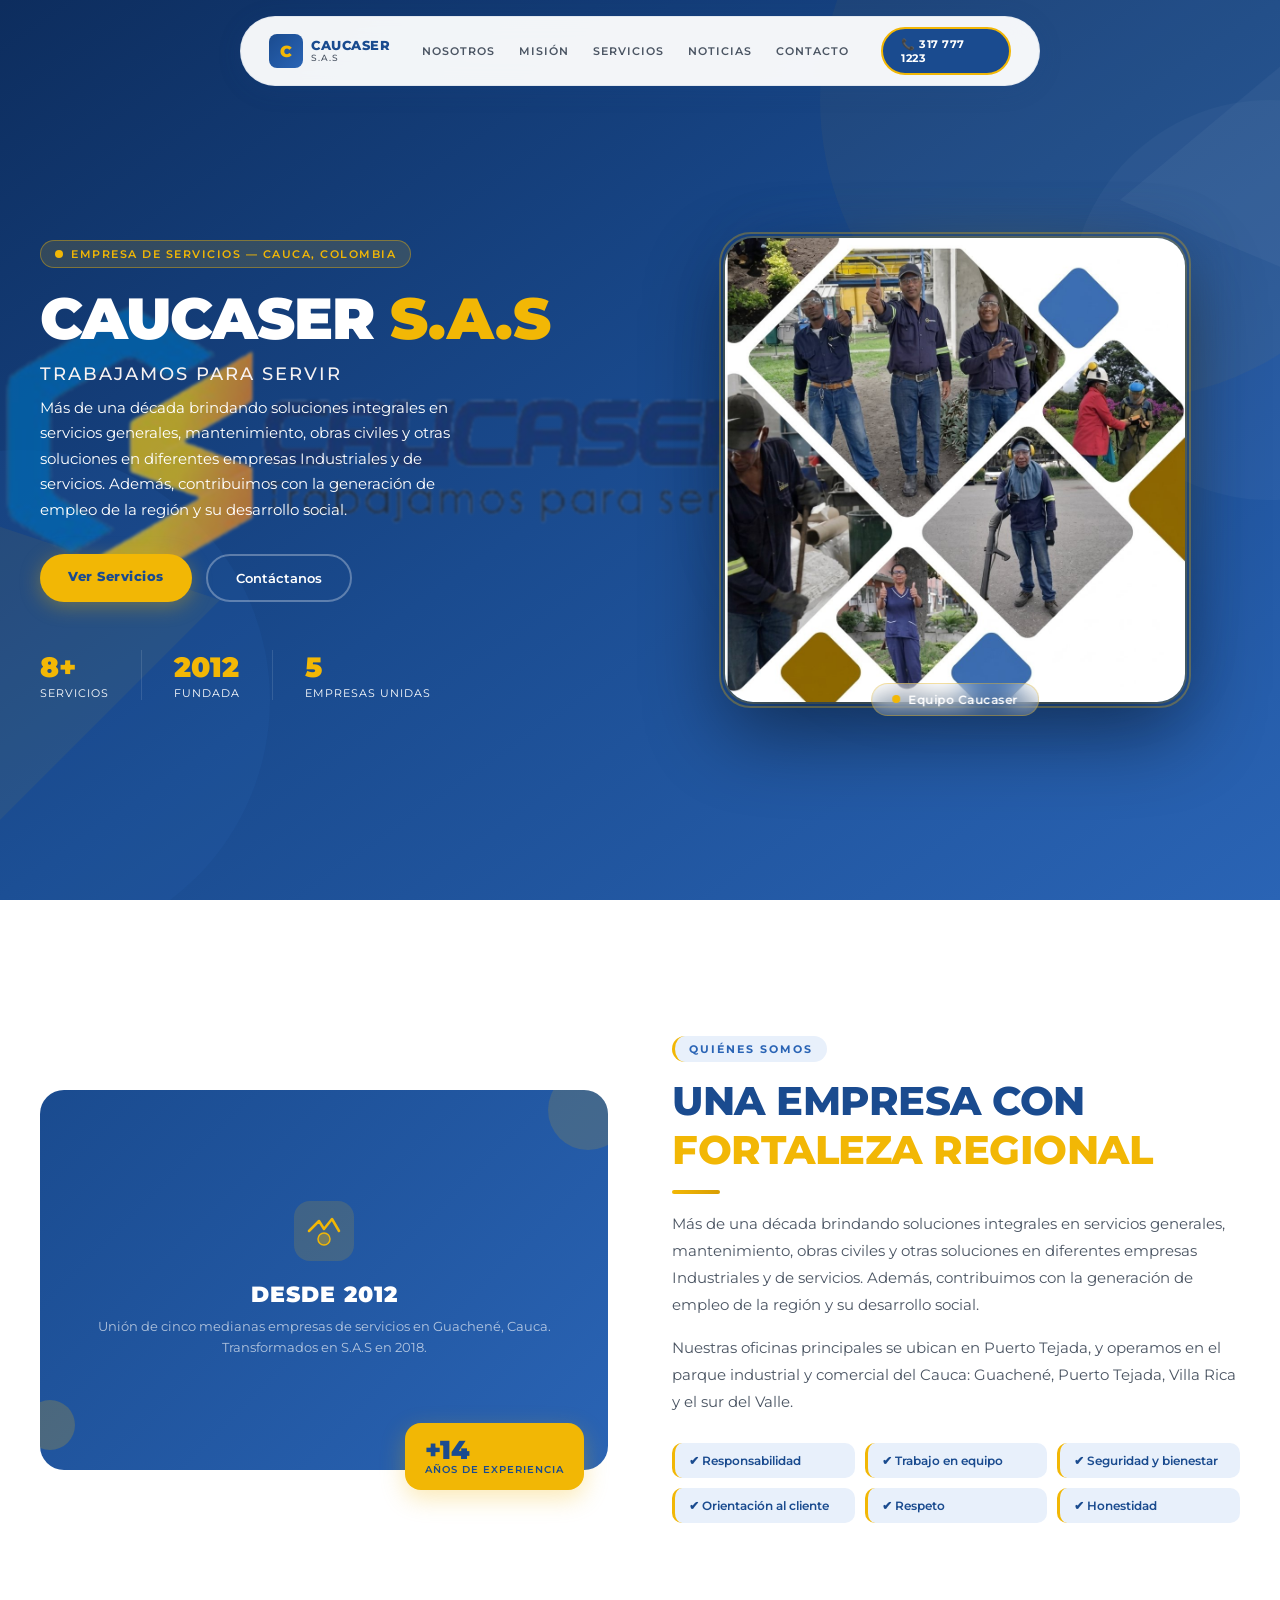
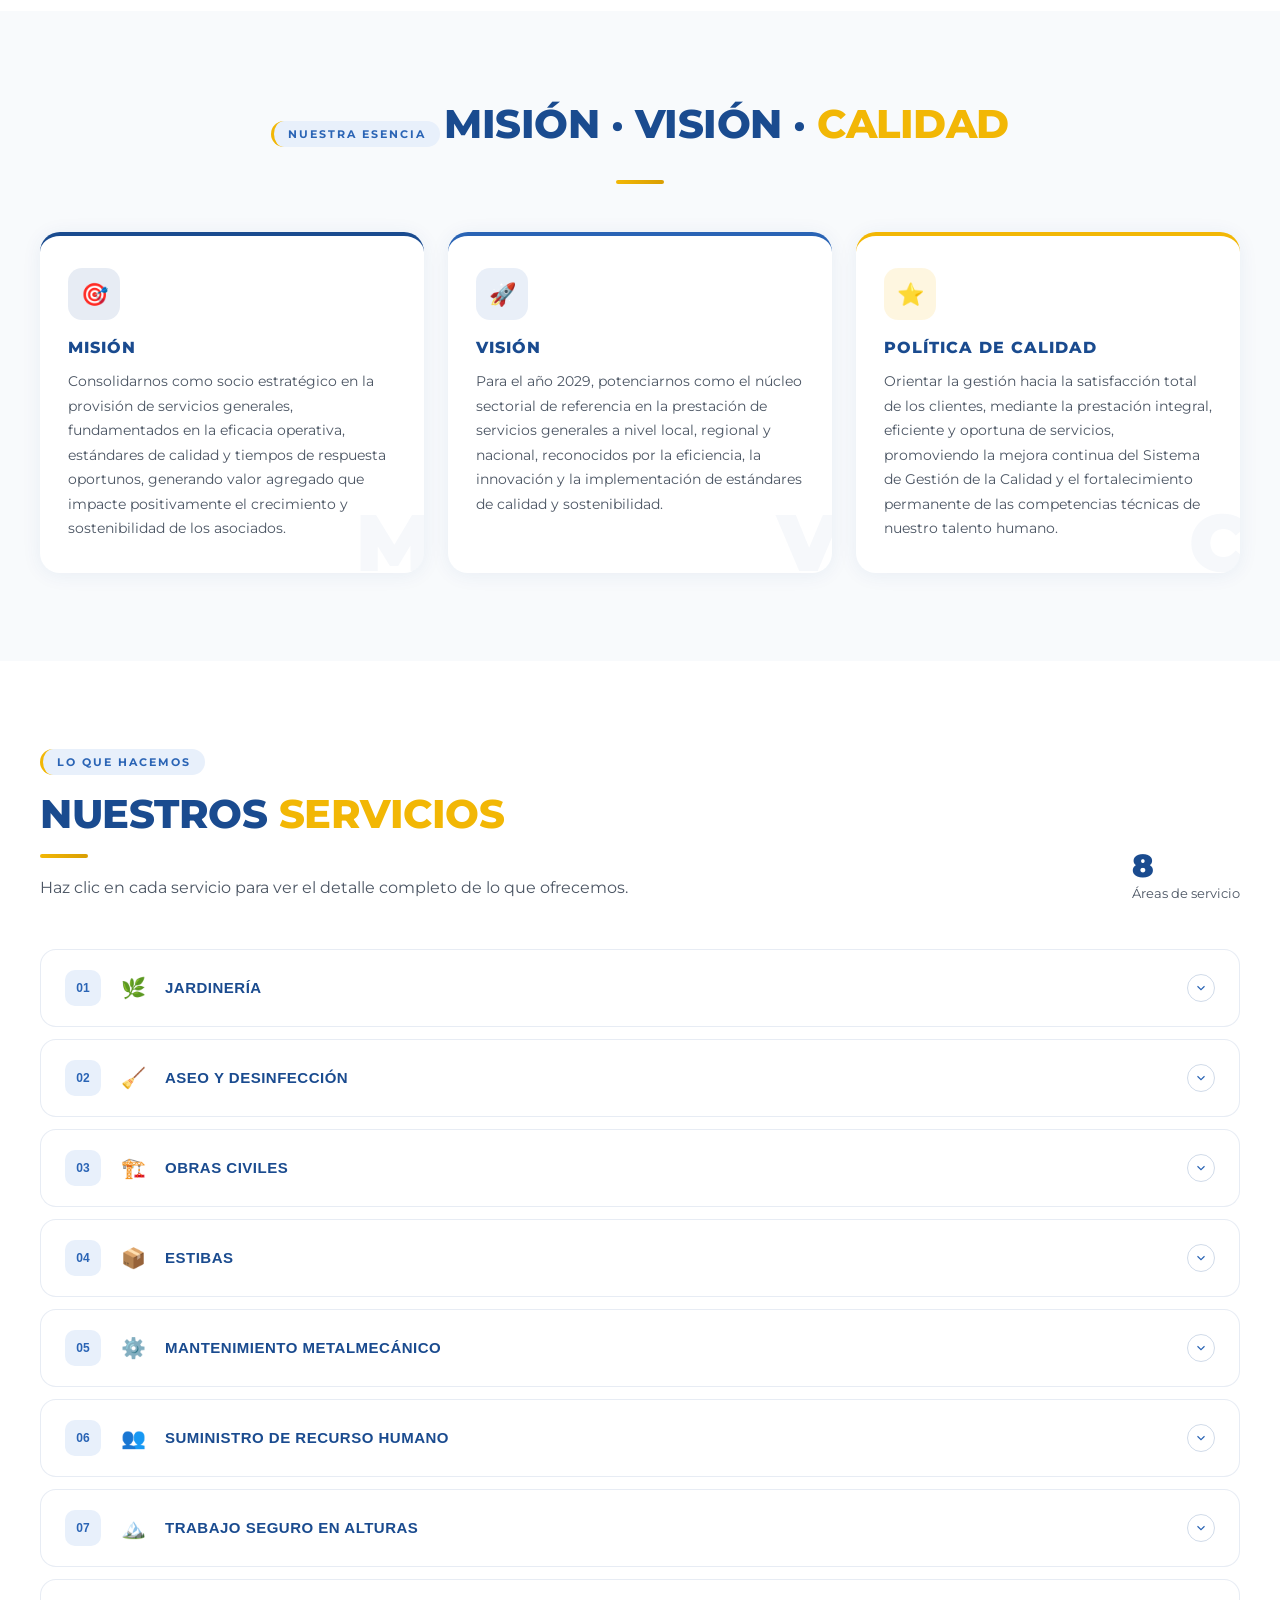
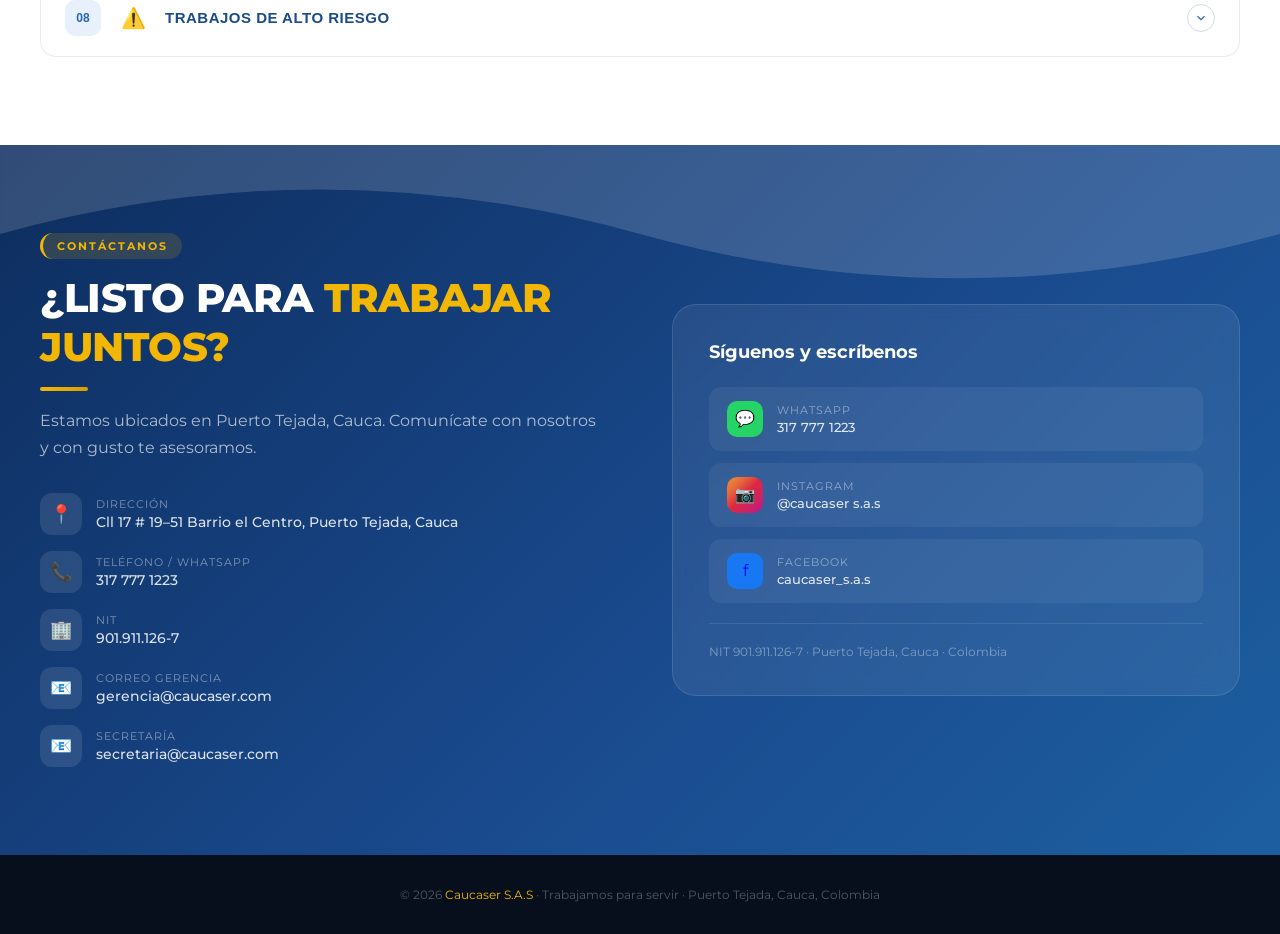
<file: index.html>
<!DOCTYPE html>
<html lang="es">
<head>
<meta charset="UTF-8">
<meta name="viewport" content="width=device-width, initial-scale=1.0">
<title>Caucaser S.A.S — Trabajamos para servir</title>
<link rel="preconnect" href="https://fonts.googleapis.com">
<link href="https://fonts.googleapis.com/css2?family=Montserrat:wght@400;500;600;700;800;900&display=swap" rel="stylesheet">
<link rel="stylesheet" href="estilo.css">
<link rel="icon" href="emblema.ico">
</head>
<body>

<!-- NAV -->
<nav id="navbar">
  <a href="#inicio" class="nav-logo">
    <div class="nav-logo-icon"><span>C</span></div>
    <div>
      <div class="nav-logo-text">Caucaser</div>
      <div class="nav-logo-sub">S.A.S</div>
    </div>
  </a>
  <div class="nav-links">
    <a href="#nosotros">Nosotros</a>
    <a href="#mision">Misión</a>
    <a href="#servicios">Servicios</a>
    <a href="/noticias.html">Noticias</a>
    <a href="#contacto">Contacto</a>
  </div>


  <a href="tel:3177771223" class="nav-cta">📞 317 777 1223</a>
  <div class="hamburger" id="hamburger">
    <span></span><span></span><span></span>
  </div>
</nav>

<!-- MOBILE MENU -->
<div class="mobile-menu" id="mobileMenu">
  <button class="mobile-close" id="mobileClose">✕</button>
  <a href="#nosotros" class="mobile-link">Nosotros</a>
  <a href="#mision" class="mobile-link">Misión</a>
  <a href="#servicios" class="mobile-link">Servicios</a>
  <a href="/noticias.html">Noticias</a>
  <a href="#contacto" class="mobile-link">Contacto</a>
</div>

<!-- HERO -->
<section id="inicio">
  <div class="hero-wave">
    <svg viewBox="0 0 1440 900" xmlns="http://www.w3.org/2000/svg" preserveAspectRatio="xMidYMid slice">
      <circle cx="1200" cy="100" r="300" fill="rgba(242,183,5,0.04)"/>
      <circle cx="1350" cy="300" r="200" fill="rgba(255,255,255,0.03)"/>
      <circle cx="100" cy="700" r="250" fill="rgba(42,100,181,0.15)"/>
      <polygon points="0,900 300,600 0,500" fill="rgba(242,183,5,0.06)"/>
      <polygon points="1440,0 1200,200 1440,300" fill="rgba(255,255,255,0.04)"/>
    </svg>
  </div>
  <div class="hero-logo-bg">
    <img src="logo.png" alt="logo_cau">
  </div>
  <div class="hero-inner">
    <div class="hero-grid">
      <div class="hero-left">
        <div class="hero-badge"><div class="hero-badge-dot"></div><span>Empresa de Servicios — Cauca, Colombia</span></div>
        <h1 class="hero-title">CAUCASER <span>S.A.S</span></h1>
        <p class="hero-slogan">Trabajamos para servir</p>
        <p class="hero-desc">Más de una década brindando soluciones integrales en servicios generales, mantenimiento, obras civiles y otras soluciones en diferentes empresas Industriales y de servicios. Además, contribuimos con la generación de empleo de la región y su desarrollo social.</p>
        <div class="hero-btns">
          <a href="#servicios" class="btn-primary">Ver Servicios</a>
          <a href="#contacto" class="btn-outline">Contáctanos</a>
        </div>
        <div class="hero-stats">
          <div>
            <div class="hero-stat-num">8+</div>
            <div class="hero-stat-label">Servicios</div>
          </div>
          <div style="width:1px;background:rgba(255,255,255,0.12)"></div>
          <div>
            <div class="hero-stat-num">2012</div>
            <div class="hero-stat-label">Fundada</div>
          </div>
          <div style="width:1px;background:rgba(255,255,255,0.12)"></div>
          <div>
            <div class="hero-stat-num">5</div>
            <div class="hero-stat-label">Empresas unidas</div>
          </div>
        </div>
      </div>
    <div class="hero-right">
        <div class="hero-img-wrapper">
          <div class="hero-img-glow"></div>
          <div class="hero-img-ring"></div>
          <img src="[data-uri]" alt="Equipo Caucaser S.A.S" class="hero-img-photo">
          <div class="hero-img-badge">
            <span class="hero-img-badge-dot"></span>
            <span>Equipo Caucaser</span>
          </div>
  </div>
</div>
    </div>
  </div>
</section>

<!-- NOSOTROS -->
<section id="nosotros">
  <div class="container">
    <div class="about-grid">
      <div class="about-visual reveal">
        <div class="about-shape">
          <div class="about-accent"></div>
          <div class="about-accent2"></div>
          <div class="about-shape-inner">
            <svg width="60" height="60" viewBox="0 0 60 60" fill="none" style="margin-bottom:16px;">
              <rect width="60" height="60" rx="16" fill="rgba(242,183,5,0.15)"/>
              <path d="M15 30 L25 20 L30 28 L38 18 L45 30" stroke="#F2B705" stroke-width="2.5" stroke-linecap="round" stroke-linejoin="round" fill="none"/>
              <circle cx="30" cy="38" r="6" fill="rgba(242,183,5,0.3)" stroke="#F2B705" stroke-width="1.5"/>
            </svg>
            <h3>Desde 2012</h3>
            <p>Unión de cinco medianas empresas de servicios en Guachené, Cauca. Transformados en S.A.S en 2018.</p>
          </div>
        </div>
        <div class="year-badge">
          <div class="year-badge-num">+14</div>
          <div class="year-badge-label">Años de experiencia</div>
        </div>
      </div>
      <div class="about-content reveal" style="transition-delay:0.15s">
        <div class="section-tag">Quiénes Somos</div>
        <h2 class="section-title">Una empresa con <span>fortaleza regional</span></h2>
        <div class="divider"></div>
        <p>Más de una década brindando soluciones integrales en servicios generales, mantenimiento, obras civiles y otras soluciones en diferentes empresas Industriales y de servicios. Además, contribuimos con la generación de empleo de la región y su desarrollo social.</p>
        <p>Nuestras oficinas principales se ubican en Puerto Tejada, y operamos en el parque industrial y comercial del Cauca: Guachené, Puerto Tejada, Villa Rica y el sur del Valle.</p>
        <div class="values-grid" style="margin-top:28px">
          <div class="value-chip">✔ Responsabilidad</div>
          <div class="value-chip">✔ Trabajo en equipo</div>
          <div class="value-chip">✔ Seguridad y bienestar</div>
          <div class="value-chip">✔ Orientación al cliente</div>
          <div class="value-chip">✔ Respeto</div>
          <div class="value-chip">✔ Honestidad</div>
        </div>
      </div>
    </div>
  </div>
</section>

<!-- MISIÓN / VISIÓN / CALIDAD -->
<section id="mision">
  <div class="container">
    <div style="text-align:center" class="reveal">
      <div class="section-tag" style="margin:0 auto 14px">Nuestra Esencia</div>
      <h2 class="section-title" style="display:inline-block">Misión · Visión · <span>Calidad</span></h2>
      <div class="divider" style="margin:16px auto"></div>
    </div>
    <div class="mvq-grid">
      <div class="mvq-card mission reveal" style="transition-delay:0.1s">
        <div class="mvq-icon">🎯</div>
        <h3>Misión</h3>
        <p>Consolidarnos como socio estratégico en la provisión de servicios generales, fundamentados en la eficacia operativa, estándares de calidad y tiempos de respuesta oportunos, generando valor agregado que impacte positivamente el crecimiento y sostenibilidad de los asociados.</p>
        <div class="mvq-bg-text">M</div>
      </div>
      <div class="mvq-card vision reveal" style="transition-delay:0.2s">
        <div class="mvq-icon">🚀</div>
        <h3>Visión</h3>
        <p>Para el año 2029, potenciarnos como el núcleo sectorial de referencia en la prestación de servicios generales a nivel local, regional y nacional, reconocidos por la eficiencia, la innovación y la implementación de estándares de calidad y sostenibilidad.</p>
        <div class="mvq-bg-text">V</div>
      </div>
      <div class="mvq-card quality reveal" style="transition-delay:0.3s">
        <div class="mvq-icon">⭐</div>
        <h3>Política de Calidad</h3>
        <p>Orientar la gestión hacia la satisfacción total de los clientes, mediante la prestación integral, eficiente y oportuna de servicios, promoviendo la mejora continua del Sistema de Gestión de la Calidad y el fortalecimiento permanente de las competencias técnicas de nuestro talento humano.</p>
        <div class="mvq-bg-text">C</div>
      </div>
    </div>
  </div>
</section>

<!-- SERVICIOS -->
<section id="servicios">
  <div class="container">
    <div class="services-intro">
      <div class="reveal">
        <div class="section-tag">Lo que hacemos</div>
        <h2 class="section-title">Nuestros <span>Servicios</span></h2>
        <div class="divider"></div>
        <p class="section-desc">Haz clic en cada servicio para ver el detalle completo de lo que ofrecemos.</p>
      </div>
      <div class="reveal" style="transition-delay:0.1s">
        <div class="services-count">
          <strong>8</strong>
          Áreas de servicio
        </div>
      </div>
    </div>

    <div class="accordion-list reveal" style="transition-delay:0.15s" id="accordion">

      <div class="accordion-item">
        <button class="accordion-btn">
          <div class="acc-num">01</div>
          <div class="acc-icon">🌿</div>
          <span class="acc-title">Jardinería</span>
          <div class="acc-arrow"><svg viewBox="0 0 24 24"><polyline points="6 9 12 15 18 9"/></svg></div>
        </button>
        <div class="accordion-body">
          <div class="accordion-inner">
            <div class="acc-items">
              <div class="acc-item">Corte y poda de zonas verdes</div>
              <div class="acc-item">Servicio integral de jardinería (diseño, implementación y sostenimiento)</div>
              <div class="acc-item">Mantenimiento de zonas verdes</div>
              <div class="acc-item">Control de plagas y malezas</div>
              <div class="acc-item">Construcción y mantenimiento de canales de aguas lluvias</div>
            </div>
          </div>
        </div>
      </div>

      <div class="accordion-item">
        <button class="accordion-btn">
          <div class="acc-num">02</div>
          <div class="acc-icon">🧹</div>
          <span class="acc-title">Aseo y Desinfección</span>
          <div class="acc-arrow"><svg viewBox="0 0 24 24"><polyline points="6 9 12 15 18 9"/></svg></div>
        </button>
        <div class="accordion-body">
          <div class="accordion-inner">
            <div class="acc-items">
              <div class="acc-item">Zonas industriales</div>
              <div class="acc-item">Oficinas</div>
              <div class="acc-item">Instituciones de salud (EPS, IPS, clínicas, hospitales)</div>
              <div class="acc-item">Instituciones educativas</div>
            </div>
          </div>
        </div>
      </div>

      <div class="accordion-item">
        <button class="accordion-btn">
          <div class="acc-num">03</div>
          <div class="acc-icon">🏗️</div>
          <span class="acc-title">Obras Civiles</span>
          <div class="acc-arrow"><svg viewBox="0 0 24 24"><polyline points="6 9 12 15 18 9"/></svg></div>
        </button>
        <div class="accordion-body">
          <div class="accordion-inner">
            <div class="acc-items">
              <div class="acc-item">Construcción</div>
              <div class="acc-item">Remodelación</div>
              <div class="acc-item">Mantenimiento</div>
              <div class="acc-item">Pintura y acabados</div>
              <div class="acc-item">Plomería</div>
              <div class="acc-item">Cerrajería</div>
            </div>
          </div>
        </div>
      </div>

      <div class="accordion-item">
        <button class="accordion-btn">
          <div class="acc-num">04</div>
          <div class="acc-icon">📦</div>
          <span class="acc-title">Estibas</span>
          <div class="acc-arrow"><svg viewBox="0 0 24 24"><polyline points="6 9 12 15 18 9"/></svg></div>
        </button>
        <div class="accordion-body">
          <div class="accordion-inner">
            <div class="acc-items">
              <div class="acc-item">Fabricación</div>
              <div class="acc-item">Reparación</div>
              <div class="acc-item">Suministro</div>
            </div>
          </div>
        </div>
      </div>

      <div class="accordion-item">
        <button class="accordion-btn">
          <div class="acc-num">05</div>
          <div class="acc-icon">⚙️</div>
          <span class="acc-title">Mantenimiento Metalmecánico</span>
          <div class="acc-arrow"><svg viewBox="0 0 24 24"><polyline points="6 9 12 15 18 9"/></svg></div>
        </button>
        <div class="accordion-body">
          <div class="accordion-inner">
            <div class="acc-items">
              <div class="acc-item">Mantenimiento y reparación de maquinaria industrial</div>
              <div class="acc-item">Trabajos en tuberías, calderas y estructuras metálicas</div>
              <div class="acc-item">Soldadura especializada e inoxidable</div>
              <div class="acc-item">Fabricación y suministro de piezas y materiales metálicos</div>
              <div class="acc-item">Ensamblaje, montaje e instalación para obras civiles e industriales</div>
              <div class="acc-item">Soluciones metalmecánicas a la medida</div>
            </div>
          </div>
        </div>
      </div>

      <div class="accordion-item">
        <button class="accordion-btn">
          <div class="acc-num">06</div>
          <div class="acc-icon">👥</div>
          <span class="acc-title">Suministro de Recurso Humano</span>
          <div class="acc-arrow"><svg viewBox="0 0 24 24"><polyline points="6 9 12 15 18 9"/></svg></div>
        </button>
        <div class="accordion-body">
          <div class="accordion-inner">
            <div class="acc-items">
              <div class="acc-item">Cargue y descargue</div>
              <div class="acc-item">Servicios generales</div>
              <div class="acc-item">Servicio de liquidación de nómina</div>
              <div class="acc-item">Seguridad y salud en el trabajo — diseño, implementación y actualización del sistema SGSST</div>
              <div class="acc-item">Capacitaciones</div>
            </div>
          </div>
        </div>
      </div>

      <div class="accordion-item">
        <button class="accordion-btn">
          <div class="acc-num">07</div>
          <div class="acc-icon">🏔️</div>
          <span class="acc-title">Trabajo Seguro en Alturas</span>
          <div class="acc-arrow"><svg viewBox="0 0 24 24"><polyline points="6 9 12 15 18 9"/></svg></div>
        </button>
        <div class="accordion-body">
          <div class="accordion-inner">
            <div class="acc-items">
              <div class="acc-item">Mantenimiento de cubiertas (techos)</div>
              <div class="acc-item">Limpieza de canaletas</div>
              <div class="acc-item">Servicio de arme y desarme de andamios certificados</div>
              <div class="acc-item">Suministro de andamios certificados</div>
              <div class="acc-item">Alquiler de plataformas elevadoras de personas</div>
            </div>
          </div>
        </div>
      </div>

      <div class="accordion-item">
        <button class="accordion-btn">
          <div class="acc-num">08</div>
          <div class="acc-icon">⚠️</div>
          <span class="acc-title">Trabajos de Alto Riesgo</span>
          <div class="acc-arrow"><svg viewBox="0 0 24 24"><polyline points="6 9 12 15 18 9"/></svg></div>
        </button>
        <div class="accordion-body">
          <div class="accordion-inner">
            <div class="acc-items">
              <div class="acc-item">Trabajo seguro en alturas</div>
              <div class="acc-item">Trabajo en espacios confinados — limpieza de tanques, precipitadores y calderas</div>
              <div class="acc-item">Mantenimiento de lagunas de oxidación</div>
            </div>
          </div>
        </div>
      </div>

    </div>
  </div>
</section>

<!-- CONTACTO -->
<section id="contacto">
  <div class="contact-wave">
    <svg viewBox="0 0 1440 200" fill="none" xmlns="http://www.w3.org/2000/svg">
      <path d="M0 100 Q360 0 720 100 Q1080 200 1440 100 L1440 0 L0 0 Z" fill="white"/>
    </svg>
  </div>
  <div class="container">
    <div class="contact-grid">
      <div class="contact-left reveal">
        <div class="section-tag">Contáctanos</div>
        <h2 class="section-title">¿Listo para <span>trabajar juntos?</span></h2>
        <div class="divider"></div>
        <p class="section-desc">Estamos ubicados en Puerto Tejada, Cauca. Comunícate con nosotros y con gusto te asesoramos.</p>
        <div class="contact-info">

  <div class="contact-item">
    <div class="contact-item-icon">📍</div>
    <div>
      <div class="contact-item-label">Dirección</div>
      <div class="contact-item-text">
        Cll 17 # 19–51 Barrio el Centro, Puerto Tejada, Cauca
      </div>
    </div>
  </div>

  <div class="contact-item">
    <div class="contact-item-icon">📞</div>
    <div>
      <div class="contact-item-label">Teléfono / WhatsApp</div>
      <div class="contact-item-text">317 777 1223</div>
    </div>
  </div>

  <div class="contact-item">
    <div class="contact-item-icon">🏢</div>
    <div>
      <div class="contact-item-label">NIT</div>
      <div class="contact-item-text">901.911.126-7</div>
    </div>
  </div>

  <div class="contact-item">
    <div class="contact-item-icon">📧</div>
    <div>
      <div class="contact-item-label">Correo Gerencia</div>
      <div class="contact-item-text">gerencia@caucaser.com</div>
    </div>
  </div>

  <div class="contact-item">
    <div class="contact-item-icon">📧</div>
    <div>
      <div class="contact-item-label">Secretaría</div>
      <div class="contact-item-text">secretaria@caucaser.com</div>
    </div>
  </div>
  </div>

</div>
      <div class="contact-card reveal" style="transition-delay:0.15s">
        <h3>Síguenos y escríbenos</h3>
        <div class="social-links">
          <a href="https://wa.me/573177771223" class="social-link" target="_blank">
            <div class="social-icon wa">💬</div>
            <div>
              <div class="contact-item-label" style="color:rgba(255,255,255,0.45)">WhatsApp</div>
              <div class="social-text">317 777 1223</div>
            </div>
          </a>
          <a href="https://instagram.com/caucaser_s.a.s" class="social-link" target="_blank">
            <div class="social-icon ig">📷</div>
            <div>
              <div class="contact-item-label" style="color:rgba(255,255,255,0.45)">Instagram</div>
              <div class="social-text">@caucaser s.a.s</div>
            </div>
          </a>
          <a href="https://facebook.com/caucaser_s.a.s" class="social-link" target="_blank">
            <div class="social-icon fb">f</div>
            <div>
              <div class="contact-item-label" style="color:rgba(255,255,255,0.45)">Facebook</div>
              <div class="social-text">caucaser_s.a.s</div>
            </div>
          </a>
        </div>
        <div class="nit-info">NIT 901.911.126-7 · Puerto Tejada, Cauca · Colombia</div>
      </div>
    </div>
  </div>
</section>

<!-- FOOTER -->
<footer>
  <p>© 2026 <span>Caucaser S.A.S</span> · Trabajamos para servir · Puerto Tejada, Cauca, Colombia</p>
</footer>

<script>
  // NAV scroll
  const navbar = document.getElementById('navbar');
  window.addEventListener('scroll', () => {
    navbar.classList.toggle('scrolled', window.scrollY > 50);
  });

  // Mobile menu
  const hamburger = document.getElementById('hamburger');
  const mobileMenu = document.getElementById('mobileMenu');
  const mobileClose = document.getElementById('mobileClose');
  hamburger.addEventListener('click', () => mobileMenu.classList.add('open'));
  mobileClose.addEventListener('click', () => mobileMenu.classList.remove('open'));
  document.querySelectorAll('.mobile-link').forEach(link => {
    link.addEventListener('click', () => mobileMenu.classList.remove('open'));
  });

  // Accordion
  document.querySelectorAll('.accordion-btn').forEach(btn => {
    btn.addEventListener('click', () => {
      const item = btn.closest('.accordion-item');
      const body = item.querySelector('.accordion-body');
      const isOpen = item.classList.contains('open');
      // Close all
      document.querySelectorAll('.accordion-item').forEach(i => {
        i.classList.remove('open');
        i.querySelector('.accordion-body').classList.remove('open');
      });
      // Open clicked if was closed
      if (!isOpen) {
        item.classList.add('open');
        body.classList.add('open');
      }
    });
  });

  // Scroll reveal
  const reveals = document.querySelectorAll('.reveal');
  const observer = new IntersectionObserver((entries) => {
    entries.forEach(e => {
      if (e.isIntersecting) { e.target.classList.add('visible'); observer.unobserve(e.target); }
    });
  }, { threshold: 0.12 });
  reveals.forEach(r => observer.observe(r));
</script>
</body>
</html>
</file>
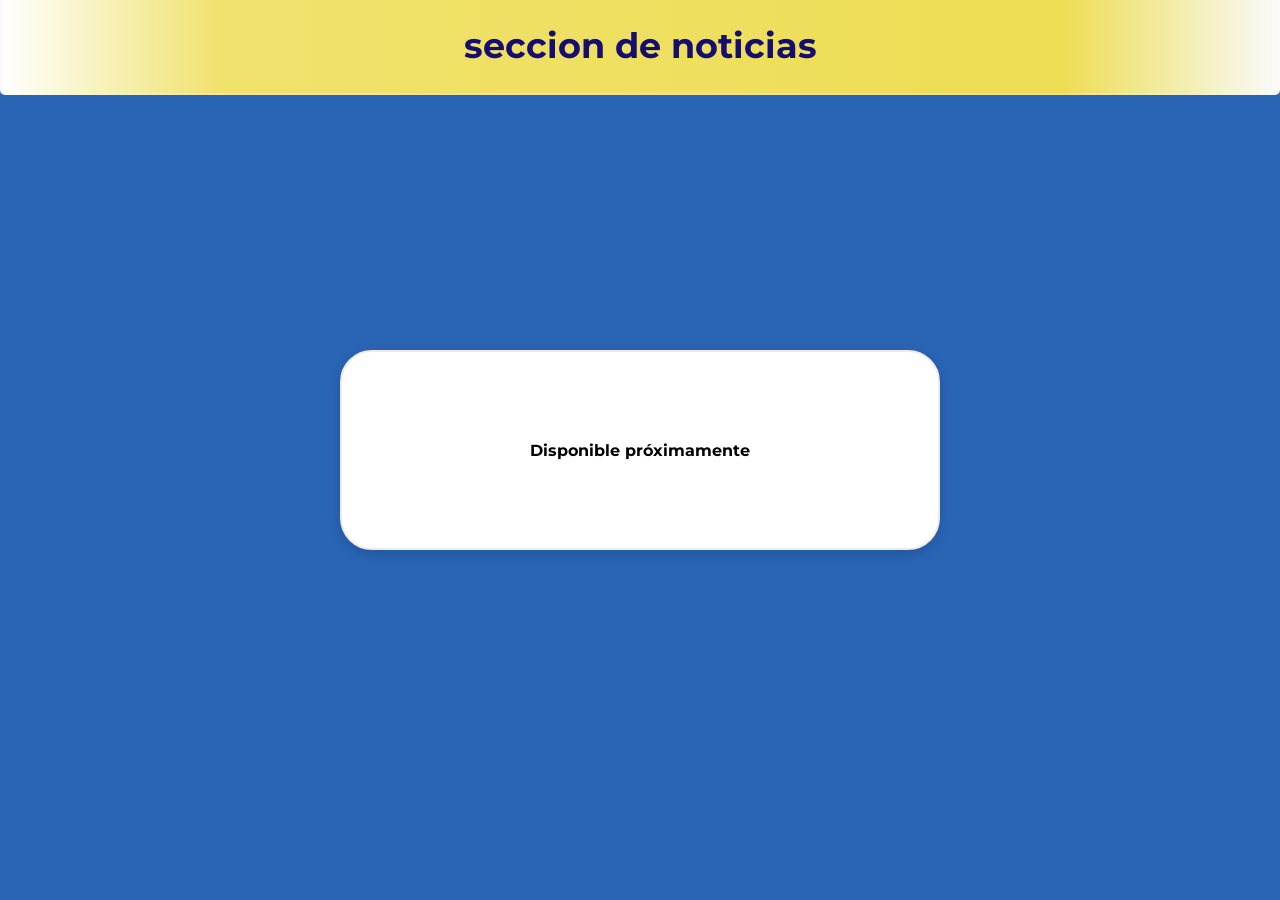
<file: noticias.html>
<!DOCTYPE html>
<html lang="en">
<head>
    <meta charset="UTF-8">
    <meta name="viewport" content="width=device-width, initial-scale=1.0">
    <title>Notincias</title>
<link rel="preconnect" href="https://fonts.googleapis.com">
<link href="https://fonts.googleapis.com/css2?family=Montserrat:wght@400;500;600;700;800;900&display=swap" rel="stylesheet">
<link rel="stylesheet" href="EstiloNo.css">
</head>
<body>
    <div class="titulo">
       
        <p class="text">seccion de noticias </p>

    </div>
    <div class="Anuncio"> 

         <p class="ParrafoA">Disponible próximamente </p>
    </div>
</body>
</html>
</file>
<file: estilo.css>
*, *::before, *::after { margin: 0; padding: 0; box-sizing: border-box; }
  :root {
    --blue: #1A4B8F;
    --cobalt: #2A64B5;
    --gold: #F2B705;
    --amber: #D99E02;
    --bg: #F8FAFC;
    --white: #FFFFFF;
    --text: #1A1A1A;
    --muted: #4B5563;
    --light: #E8F0FB;
  }
  html { scroll-behavior: smooth; }
  body { font-family: 'Montserrat', sans-serif; background: var(--bg); color: var(--text); overflow-x: hidden; }




  /* ───LOGO CAUCASER ─── */
  .hero-logo-bg {
  position: absolute;
  top: 50%;
  left: 35%;
  transform: translate(-50%, -50%);
  width: 80%;
  max-width: 980px;
  opacity: 0.7; filter: blur(1px);
  z-index: 0;
  pointer-events: none;
}

.hero-logo-bg img {
  width: 100%;
  height: auto;
}
  
  /* ─── NAV ─── */
  nav {
    position: fixed; top: 16px; left: 50%; transform: translateX(-50%);
    background: rgba(255,255,255,0.95); backdrop-filter: blur(12px);
    border-radius: 999px; padding: 10px 28px;
    box-shadow: 0 4px 24px rgba(26,75,143,0.15);
    display: flex; align-items: center; gap: 32px;
    z-index: 1000; min-width: min(800px, 92vw); justify-content: space-between;
    border: 1px solid rgba(26,75,143,0.08);
    transition: box-shadow 0.3s;
  }
  nav.scrolled { box-shadow: 0 6px 32px rgba(26,75,143,0.22); }
  .nav-logo { display: flex; align-items: center; gap: 8px; text-decoration: none; }
  .nav-logo-icon {
    width: 34px; height: 34px; background: linear-gradient(135deg, var(--blue), var(--cobalt));
    border-radius: 8px; display: flex; align-items: center; justify-content: center;
  }
  .nav-logo-icon span { color: var(--gold); font-weight: 900; font-size: 16px; }
  .nav-logo-text { font-size: 13px; font-weight: 800; color: var(--blue); letter-spacing: 0.5px; text-transform: uppercase; line-height: 1; }
  .nav-logo-sub { font-size: 9px; color: var(--muted); font-weight: 500; letter-spacing: 1px; text-transform: uppercase; }
  .nav-links { display: flex; align-items: center; gap: 24px; }
  .nav-links a { text-decoration: none; font-size: 11px; font-weight: 600; color: var(--muted); letter-spacing: 1px; text-transform: uppercase; transition: color 0.2s; }
  .nav-links a:hover { color: var(--blue); }
  .nav-cta {
    background: var(--blue); color: white; padding: 8px 18px; border-radius: 999px;
    font-size: 11px; font-weight: 700; text-decoration: none; letter-spacing: 0.5px;
    border: 2px solid var(--gold); transition: all 0.2s;
  }
  .nav-cta:hover { background: var(--cobalt); transform: translateY(-1px);}
  .hamburger { display: none; flex-direction: column; gap: 5px; cursor: pointer; padding: 4px; }
  .hamburger span { width: 25px; height: 2px; background: var(--blue); border-radius: 2px; transition: all 0.3s; display: block; }
  .mobile-menu {
    display: none; position: fixed; top: 0; left: 0; width: 100%; height: 100vh;
    background: rgba(26,75,143,0.97); z-index: 999; flex-direction: column;
    align-items: center; justify-content: center; gap: 28px;
  }
  .mobile-menu.open { display: flex; }
  .mobile-menu a { color: white; text-decoration: none; font-size: 20px; font-weight: 700; letter-spacing: 2px; text-transform: uppercase; }
  .mobile-close { position: absolute; top: 24px; right: 28px; font-size: 28px; color: white; cursor: pointer; background: none; border: none; }
  
  
  /* ─── HERO ─── */
  #inicio {
    min-height: 100vh; background: linear-gradient(145deg, #0d2d5e 0%, var(--blue) 50%, var(--cobalt) 100%);
    display: flex; align-items: center; position: relative; overflow: hidden; padding: 100px 24px 60px;
  }
  .hero-wave {
    position: absolute; inset: 0; pointer-events: none;
  }
  .hero-wave svg { width: 100%; height: 100%; }
  .hero-inner { max-width: 1200px; margin: 0 auto; width: 100%; position: relative; z-index: 2; }
  .hero-grid { display: grid; grid-template-columns: 1fr 1fr; gap: 60px; align-items: center; }
  .hero-badge {
    display: inline-flex; align-items: center; gap: 8px;
    background: rgba(242,183,5,0.15); border: 1px solid rgba(242,183,5,0.4);
    border-radius: 999px; padding: 6px 14px; margin-bottom: 20px;
  }
  .hero-badge-dot { width: 8px; height: 8px; background: var(--gold); border-radius: 50%; animation: pulse 2s infinite; }
  .hero-badge span { font-size: 11px; color: var(--gold); font-weight: 600; letter-spacing: 1.5px; text-transform: uppercase; }
  @keyframes pulse { 0%,100% { opacity: 1; transform: scale(1); } 50% { opacity: 0.6; transform: scale(1.3); } }
  .hero-title { font-size: clamp(32px, 5vw, 58px); font-weight: 900; color: white; line-height: 1.08; text-transform: uppercase; letter-spacing: -1px; margin-bottom: 12px; }
  .hero-title span { color: var(--gold); }
  .hero-slogan { font-size: 18px; color: rgb(246, 242, 242); font-weight: 500; margin-bottom: 10px; letter-spacing: 2px; text-transform: uppercase; }
  .hero-desc { font-size: 15px; color: rgb(255, 255, 255); line-height: 1.7; margin-bottom: 32px; max-width: 440px; }
  .hero-btns { display: flex; gap: 14px; flex-wrap: wrap; }
  .btn-primary {
    background: var(--gold); color: var(--blue); padding: 14px 28px; border-radius: 999px;
    font-weight: 800; font-size: 13px; text-decoration: none; letter-spacing: 0.5px;
    transition: all 0.25s; box-shadow: 0 4px 20px rgba(242,183,5,0.35);
  }
  .btn-primary:hover { background: #ffc107; transform: translateY(-2px); box-shadow: 0 8px 30px rgba(242,183,5,0.45); }
  .btn-outline {
    border: 2px solid rgba(255,255,255,0.3); color: white; padding: 14px 28px; border-radius: 999px;
    font-weight: 600; font-size: 13px; text-decoration: none; transition: all 0.25s;
  }
  .btn-outline:hover { border-color: white; background: rgba(255,255,255,0.08); }
  .hero-stats { display: flex; gap: 32px; margin-top: 48px; }
  .hero-stat-num { font-size: 28px; font-weight: 900; color: var(--gold); }
  .hero-stat-label { font-size: 11px; color: rgb(255, 255, 255); text-transform: uppercase; letter-spacing: 1px; margin-top: 2px; }
  .hero-card-stack { position: relative; width: 100%; max-width: 340px; }
  .hero-card {
    background: rgba(255,255,255,0.07); border: 1px solid rgba(255,255,255,0.12);
    border-radius: 20px; padding: 20px 24px; backdrop-filter: blur(8px);
  }
  .hero-card + .hero-card { margin-top: 12px; }
  .hero-card-icon { width: 36px; height: 36px; background: var(--gold); border-radius: 10px; display: flex; align-items: center; justify-content: center; margin-bottom: 10px; }
  .hero-card-icon svg { width: 18px; height: 18px; fill: var(--blue); }
  .hero-card-title { font-size: 13px; font-weight: 700; color: white; margin-bottom: 4px; }
  .hero-card-sub { font-size: 11px; color: rgba(255,255,255,0.5); }
  .hero-card.float { animation: float 4s ease-in-out infinite; }
  .hero-card.float2 { animation: float 4s ease-in-out infinite 2s; }
  @keyframes float { 0%,100% { transform: translateY(0); } 50% { transform: translateY(-8px); } }
  .nit-badge {
    position: absolute; bottom: -10px; right: -20px;
    background: var(--gold); border-radius: 12px; padding: 8px 14px;
    font-size: 10px; font-weight: 700; color: var(--blue); letter-spacing: 1px;
  }

  /* ─── SECTION BASE ─── */
  section { padding: 88px 24px; }
  .container { max-width: 1200px; margin: 0 auto; }
  .section-tag {
    display: inline-block; background: var(--light); color: var(--cobalt);
    font-size: 11px; font-weight: 700; letter-spacing: 2px; text-transform: uppercase;
    padding: 6px 14px; border-radius: 999px; margin-bottom: 14px;
    border-left: 3px solid var(--gold);
  }
  .section-title { font-size: clamp(26px, 4vw, 40px); font-weight: 800; color: var(--blue); text-transform: uppercase; letter-spacing: -0.5px; margin-bottom: 16px; }
  .section-title span { color: var(--gold); }
  .section-desc { font-size: 16px; color: var(--muted); line-height: 1.7; max-width: 600px; }
  .divider { width: 48px; height: 4px; background: linear-gradient(90deg, var(--gold), var(--amber)); border-radius: 2px; margin: 16px 0; }

  /* ─── SOBRE NOSOTROS ─── */
  #nosotros { background: var(--white); }
  .about-grid { display: grid; grid-template-columns: 1fr 1fr; gap: 64px; align-items: center; margin-top: 48px; }
  .about-visual { position: relative; }
  .about-shape {
    width: 100%; height: 380px; background: linear-gradient(135deg, var(--blue) 0%, var(--cobalt) 100%);
    border-radius: 24px; position: relative; overflow: hidden;
    display: flex; align-items: center; justify-content: center;
  }
  .about-shape-inner {
    text-align: center; color: white; padding: 32px;
  }
  .about-shape-inner h3 { font-size: 22px; font-weight: 900; text-transform: uppercase; letter-spacing: 1px; }
  .about-shape-inner p { font-size: 13px; color: rgba(255,255,255,0.65); margin-top: 8px; line-height: 1.6; }
  .about-accent {
    position: absolute; top: -20px; right: -20px;
    width: 80px; height: 80px; background: var(--gold); border-radius: 50%;
    opacity: 0.15;
  }
  .about-accent2 {
    position: absolute; bottom: 20px; left: -15px;
    width: 50px; height: 50px; background: var(--gold); border-radius: 50%;
    opacity: 0.2;
  }
  .year-badge {
    position: absolute; bottom: -20px; right: 24px;
    background: var(--gold); border-radius: 16px; padding: 14px 20px;
    box-shadow: 0 8px 24px rgba(242,183,5,0.3);
  }
  .year-badge-num { font-size: 26px; font-weight: 900; color: var(--blue); line-height: 1; }
  .year-badge-label { font-size: 10px; color: var(--blue); font-weight: 600; letter-spacing: 1px; text-transform: uppercase; }
  .about-content p { font-size: 15px; color: var(--muted); line-height: 1.8; margin-bottom: 16px; }
  .values-grid { display: grid; grid-template-columns: repeat(3, 1fr); gap: 10px; margin-top: 28px; }
  .value-chip {
    background: var(--light); border-radius: 10px; padding: 10px 14px;
    font-size: 12px; font-weight: 600; color: var(--blue);
    border-left: 3px solid var(--gold); text-align: left;
  }

  /* ─── MISIÓN / VISIÓN / CALIDAD ─── */
  #mision { background: var(--bg); }
  .mvq-grid { display: grid; grid-template-columns: repeat(3, 1fr); gap: 24px; margin-top: 48px; }
  .mvq-card {
    background: var(--white); border-radius: 20px; padding: 32px 28px;
    box-shadow: 0 2px 20px rgba(26,75,143,0.07);
    transition: transform 0.3s, box-shadow 0.3s;
    border-top: 4px solid transparent;
    position: relative; overflow: hidden;
  }
  .mvq-card:hover { transform: translateY(-6px); box-shadow: 0 12px 40px rgba(26,75,143,0.13); }
  .mvq-card.mission { border-top-color: var(--blue); }
  .mvq-card.vision { border-top-color: var(--cobalt); }
  .mvq-card.quality { border-top-color: var(--gold); }
  .mvq-icon {
    width: 52px; height: 52px; border-radius: 14px; display: flex;
    align-items: center; justify-content: center; margin-bottom: 18px;
    font-size: 22px;
  }
  .mvq-card.mission .mvq-icon { background: rgba(26,75,143,0.1); }
  .mvq-card.vision .mvq-icon { background: rgba(42,100,181,0.1); }
  .mvq-card.quality .mvq-icon { background: rgba(242,183,5,0.12); }
  .mvq-card h3 { font-size: 16px; font-weight: 800; color: var(--blue); text-transform: uppercase; letter-spacing: 1px; margin-bottom: 12px; }
  .mvq-card p { font-size: 14px; color: var(--muted); line-height: 1.75; }
  .mvq-bg-text {
    position: absolute; bottom: -10px; right: -8px;
    font-size: 80px; font-weight: 900; color: rgba(26,75,143,0.04);
    text-transform: uppercase; pointer-events: none; line-height: 1;
  }

  /* ─── SERVICIOS ─── */
  #servicios { background: var(--white); }
  .services-intro { display: flex; justify-content: space-between; align-items: flex-end; flex-wrap: wrap; gap: 24px; margin-bottom: 48px; }
  .services-count { font-size: 13px; color: var(--muted); }
  .services-count strong { color: var(--blue); font-size: 32px; font-weight: 900; display: block; }
  .accordion-list { display: flex; flex-direction: column; gap: 12px; }
  .accordion-item {
    background: var(--white); border-radius: 16px;
    border: 1px solid rgba(26,75,143,0.1);
    overflow: hidden; transition: box-shadow 0.3s;
  }
  .accordion-item:hover { box-shadow: 0 4px 20px rgba(26,75,143,0.1); }
  .accordion-item.open { box-shadow: 0 6px 30px rgba(26,75,143,0.14); border-color: rgba(26,75,143,0.2); }
  .accordion-btn {
    width: 100%; background: none; border: none; cursor: pointer;
    display: flex; align-items: center; gap: 18px; padding: 20px 24px;
    text-align: left; transition: background 0.2s;
  }
  .accordion-btn:hover { background: rgba(26,75,143,0.02); }
  .accordion-item.open .accordion-btn { background: linear-gradient(90deg, rgba(26,75,143,0.04), transparent); }
  .acc-num {
    width: 36px; height: 36px; border-radius: 10px; background: var(--light);
    display: flex; align-items: center; justify-content: center;
    font-size: 12px; font-weight: 800; color: var(--cobalt); flex-shrink: 0;
    transition: background 0.3s, color 0.3s;
  }
  .accordion-item.open .acc-num { background: var(--blue); color: white; }
  .acc-icon { font-size: 20px; flex-shrink: 0; width: 28px; text-align: center; }
  .acc-title { font-size: 15px; font-weight: 700; color: var(--blue); text-transform: uppercase; letter-spacing: 0.5px; flex: 1; }
  .acc-arrow {
    width: 28px; height: 28px; border-radius: 50%; border: 1.5px solid rgba(26,75,143,0.2);
    display: flex; align-items: center; justify-content: center; flex-shrink: 0;
    transition: transform 0.3s, background 0.3s, border-color 0.3s;
  }
  .accordion-item.open .acc-arrow { transform: rotate(180deg); background: var(--gold); border-color: var(--gold); }
  .acc-arrow svg { width: 14px; height: 14px; stroke: var(--cobalt); fill: none; stroke-width: 2; transition: stroke 0.3s; }
  .accordion-item.open .acc-arrow svg { stroke: var(--blue); }
  .accordion-body {
    max-height: 0; overflow: hidden; transition: max-height 0.45s cubic-bezier(0.4,0,0.2,1);
  }
  .accordion-body.open { max-height: 600px; }
  .accordion-inner { padding: 0 24px 24px 86px; }
  .acc-items { display: grid; grid-template-columns: repeat(auto-fill, minmax(200px, 1fr)); gap: 8px; }
  .acc-item {
    display: flex; align-items: flex-start; gap: 8px;
    font-size: 13px; color: var(--muted); line-height: 1.5; padding: 8px 12px;
    background: var(--bg); border-radius: 8px;
  }
  .acc-item::before { content: ''; width: 6px; height: 6px; min-width: 6px; background: var(--gold); border-radius: 50%; margin-top: 6px; }

  /* ─── CONTACTO ─── */
  #contacto { background: linear-gradient(135deg, #0d2d5e 0%, var(--blue) 60%, #1c5fa0 100%); position: relative; overflow: hidden; }
  .contact-wave { position: absolute; top: 0; left: 0; width: 100%; pointer-events: none; opacity: 0.15; }
  .contact-grid { display: grid; grid-template-columns: 1fr 1fr; gap: 64px; align-items: center; position: relative; z-index: 2; }
  .contact-left .section-tag { background: rgba(242,183,5,0.15); color: var(--gold); border-left-color: var(--gold); }
  .contact-left .section-title { color: white; }
  .contact-left .section-desc { color: rgba(255,255,255,0.65); }
  .contact-info { margin-top: 32px; display: flex; flex-direction: column; gap: 16px; }
  .contact-item { display: flex; align-items: center; gap: 14px; }
  .contact-item-icon {
    width: 42px; height: 42px; border-radius: 12px;
    background: rgba(255,255,255,0.1); display: flex; align-items: center; justify-content: center;
    font-size: 18px; flex-shrink: 0;
  }
  .contact-item-text { font-size: 14px; color: rgba(255,255,255,0.85); font-weight: 500; }
  .contact-item-label { font-size: 11px; color: rgba(255,255,255,0.45); text-transform: uppercase; letter-spacing: 1px; margin-bottom: 2px; }
  .contact-card {
    background: rgba(255,255,255,0.07); border: 1px solid rgba(255,255,255,0.12);
    border-radius: 24px; padding: 36px; backdrop-filter: blur(8px);
  }
  .contact-card h3 { font-size: 18px; font-weight: 700; color: white; margin-bottom: 24px; }
  .social-links { display: flex; flex-direction: column; gap: 12px; }
  .social-link {
    display: flex; align-items: center; gap: 14px; padding: 14px 18px;
    background: rgba(255,255,255,0.06); border-radius: 12px; text-decoration: none;
    transition: background 0.2s;
  }
  .social-link:hover { background: rgba(255,255,255,0.12); }
  .social-icon { width: 36px; height: 36px; border-radius: 10px; display: flex; align-items: center; justify-content: center; font-size: 16px; }
  .social-icon.ig { background: linear-gradient(135deg, #f09433, #e6683c, #dc2743, #cc2366, #bc1888); }
  .social-icon.fb { background: #1877f2; }
  .social-icon.wa { background: #25d366; }
  .social-text { font-size: 13px; color: rgba(255,255,255,0.85); font-weight: 500; }
  .nit-info { margin-top: 20px; padding-top: 20px; border-top: 1px solid rgba(255,255,255,0.1); font-size: 12px; color: rgba(255,255,255,0.4); }

  /* ─── FOOTER ─── */
  footer {
    background: #070f1d; padding: 32px 24px;
    text-align: center; font-size: 12px; color: rgba(255,255,255,0.3);
  }
  footer span { color: var(--gold); }

  /* ─── SCROLL REVEAL ─── */
  .reveal { opacity: 0; transform: translateY(30px); transition: opacity 0.7s, transform 0.7s; }
  .reveal.visible { opacity: 1; transform: none; }

  /* ─── RESPONSIVE ─── */
 @media (max-width: 900px) {
    .hero-grid, .about-grid, .mvq-grid, .contact-grid { grid-template-columns: 1fr; }
    .hero-right { display: flex; justify-content: center; margin-top: 36px; }
    .hero-img-wrapper { max-width: 320px; }
    .nav-links { display: none; }
    .hamburger { display: flex; }
    nav { padding: 10px 10px; min-width: 100vw; }
    .accordion-inner { padding: 0 16px 20px 16px; }
    .mvq-grid { grid-template-columns: 1fr; }
    .services-intro { flex-direction: column; }
    .hero-logo-bg {
      width: 120%;
      position: absolute;
      left: 50%;
      top: 35%;
  }
}



  @media (max-width: 600px) {
    .values-grid { grid-template-columns: 1fr 1fr; }
    .hero-stats { gap: 20px; }
    .acc-items { grid-template-columns: 1fr; }
  }


/* ─── FOTOS─── */
  .hero-img-wrapper {
    position: relative;
    width: 100%;
    max-width: 460px;
    margin: 0 auto;
    animation: float 5s ease-in-out infinite;
  }
  .hero-img-photo {
    width: 100%;
    border-radius: 28px;
    display: block;
    position: relative;
    z-index: 2;
    box-shadow: 0 30px 80px rgba(0,0,0,0.45), 0 0 0 2px rgba(242,183,5,0.25);
    transition: transform 0.4s;
  }
  .hero-img-wrapper:hover .hero-img-photo { transform: scale(1.02); }
  .hero-img-glow {
    position: absolute;
    inset: -18px;
    border-radius: 38px;
    background: radial-gradient(ellipse at 60% 40%, rgba(242,183,5,0.22) 0%, rgba(26,75,143,0.18) 60%, transparent 80%);
    z-index: 1;
    filter: blur(18px);
    animation: glowPulse 4s ease-in-out infinite;
  }
  @keyframes glowPulse {
    0%,100% { opacity: 0.7; transform: scale(1); }
    50% { opacity: 1; transform: scale(1.04); }
  }
  .hero-img-ring {
    position: absolute;
    inset: -6px;
    border-radius: 32px;
    border: 2px solid rgba(242,183,5,0.3);
    z-index: 3;
    pointer-events: none;
    animation: ringPulse 3s ease-in-out infinite;
  }
  @keyframes ringPulse {
    0%,100% { opacity: 1; inset: -6px; }
    50% { opacity: 0.4; inset: -14px; }
  }
  .hero-img-badge {
    position: absolute;
    bottom: -14px;
    left: 50%;
    transform: translateX(-50%);
    background: rgba(255,255,255,0.12);
    backdrop-filter: blur(12px);
    border: 1px solid rgba(242,183,5,0.35);
    border-radius: 999px;
    padding: 8px 20px;
    display: flex;
    align-items: center;
    gap: 8px;
    z-index: 4;
    white-space: nowrap;
    font-size: 12px;
    font-weight: 600;
    color: white;
    letter-spacing: 0.5px;
  }
  .hero-img-badge-dot {
    width: 8px; height: 8px;
    background: var(--gold);
    border-radius: 50%;
    animation: pulse 2s infinite;
  }
</file>
<file: EstiloNo.css>
*, *::before, *::after { margin: 0; padding: 0; box-sizing: border-box; }
  :root {
    --blue: #1A4B8F;
    --cobalt: #2A64B5;
    --gold: #F2B705;
    --amber: #D99E02;
    --bg: #F8FAFC;
    --white: #FFFFFF;
    --text: #1A1A1A;
    --muted: #4B5563;
    --light: #E8F0FB;
  }
  html { scroll-behavior: smooth; }
  body { font-family: 'Montserrat', sans-serif; background: #2A64B5; color: var(--text); overflow-x: hidden; }


.Anuncio {
    display: flex;              
    justify-content: center;    
    align-items: center;        
    width: 600px;
    height: 200px;
    position: absolute;
    top: 50%;
    left: 50%;
    transform: translate(-50%, -50%);
    border-radius: 32px;
    border: 2px solid rgb(236, 235, 232);
    pointer-events: none;
    animation: ringPulse 3s ease-in-out infinite;
    background-color: #ffffff;
    color: black;
    text-decoration: solid;
    font-weight: bold;
    box-shadow: 0 4px 12px rgba(0,0,0,0.15);

}

@keyframes ringPulse {
    0%, 100% { opacity: 1; transform: translate(-50%, -50%) scale(1); }
    50% { opacity: 0.4; transform: translate(-50%, -50%) scale(1.05); }
}


.parrafoA{
    text-align: center;
    font-size: 30px;
    font-family: 'Courier New', Courier, monospace;
    color: #2A64B5;
    

}


.titulo{
    display: flex;              
    justify-content: center;    
    align-items: center;        
    width: 100%;
    height: 100px;
    position: absolute;
    top: 5%;
    left: 50%;
    transform: translate(-50%, -50%);
    border-radius: 5px;
    border: 2px solid rgba(243, 242, 239, 0.3);
    pointer-events: none;
    background: #ffffff;
background: linear-gradient(90deg, rgba(255, 255, 255, 1) 0%, rgba(240, 226, 110, 1) 17%, rgba(237, 221, 83, 1) 83%, rgba(250, 250, 250, 1) 100%);
    color: rgb(21, 13, 113);
    text-decoration: solid;
    font-size: 35px;
    font-weight: bold;


}

.text{
    text-align: center;
}


/* 📱 Ajustes para móviles */
@media (max-width: 700px) {
    .Anuncio {
        padding: 15px;
        font-size: 1rem;
         width: 90%;
    }
    .parrafoA {
        font-size: 1.2rem;
    }
    .titulo {
        font-size: 1.5rem;
        padding: 10px;
    }
}

@media (max-width: 480px) {
    .Anuncio {
        flex-direction: column; /* Texto apilado */
        padding: 10px;
    }
    .parrafoA {
        font-size: 1rem;
    }
    .titulo {
        font-size: 1.2rem;
    }
}
</file>
